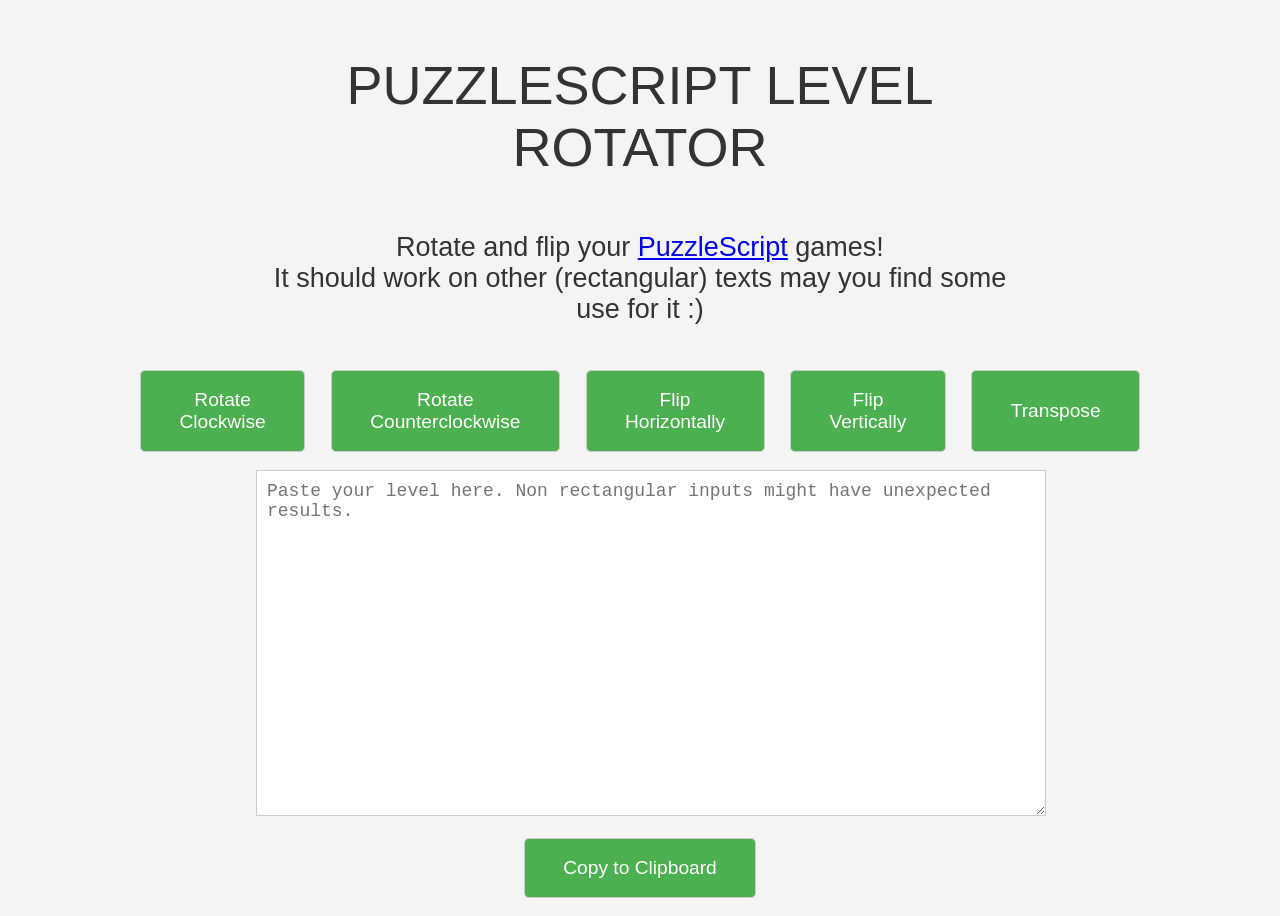
<file: index.html>
<!DOCTYPE html>
<html lang="en">
<head>
    <meta charset="UTF-8">
    <meta name="viewport" content="width=device-width, initial-scale=1.0">
    <title>PuzzleScript Level Rotator</title>
    <link rel="stylesheet" href="style.css">
</head>
<body>
    <div class="container">
		<!-- Description -->
		<div class="title">
            <p>PUZZLESCRIPT LEVEL ROTATOR</p>
        </div>
		<div class="description">
            <p>Rotate and flip your <a href="https://www.puzzlescript.net" target="_blank">PuzzleScript</a> games! <br>
			It should work on other (rectangular) texts may you find some use for it :) </p>
        </div>
	
        <!-- Buttons above the input -->
		<div class="buttons-top">
			<button id="rotateClockwise">Rotate Clockwise</button>
			<button id="rotateCounterclockwise">Rotate Counterclockwise</button>
			<button id="flipH">Flip Horizontally</button>
			<button id="flipV">Flip Vertically</button>
			<button id="transpose">Transpose</button>
		</div>
		
		<textarea id="inputText" placeholder="Paste your level here. Non rectangular inputs might have unexpected results."></textarea>

		<!-- Buttons below the output -->
		<div class="buttons-bottom">
			<button id="copyToClipboard">Copy to Clipboard</button>
		</div>

    </div>
    <script src="script.js"></script>
</body>
</html>
</file>
<file: style.css>
body {
    font-family: Arial, sans-serif;
    display: flex;
    justify-content: center;
    align-items: center;
    background-color: #f4f4f4;
	margin: 0;
    padding: 0;
}

.container {
	width: 60vw;
	height: 40vh;
}

.description {
    font-size: 3vh;
    text-align: center;
    color: #333;
    font-family: Arial, sans-serif;
}


.title {
    font-size: 6vh;
    text-align: center;
    color: #333;
    font-family: Arial, sans-serif;
}

textarea {
    width: 100%;
	height:90%;
	font-size: 2vh;
    padding: 10px;
    border: 1px solid #ccc;
    background-color: white;
	justify-content:center;
	font-family: 'Courier New', monospace;
}

/* Styling for buttons */
button {
    padding: 2vh 3vw;
    font-size: 1.5vw;
    border: 1px solid #ccc;
    background-color: #4CAF50;
    color: white;
    cursor: pointer;
    margin: 2vh 1vw;
	border-radius: 5px;
}

button:hover {
    background-color: #45a049;
}

.buttons-top, .buttons-bottom {
    display: flex;
    justify-content: center;
    gap: 1 vh;
    margin-bottom: 1 vh;
}
</file>
